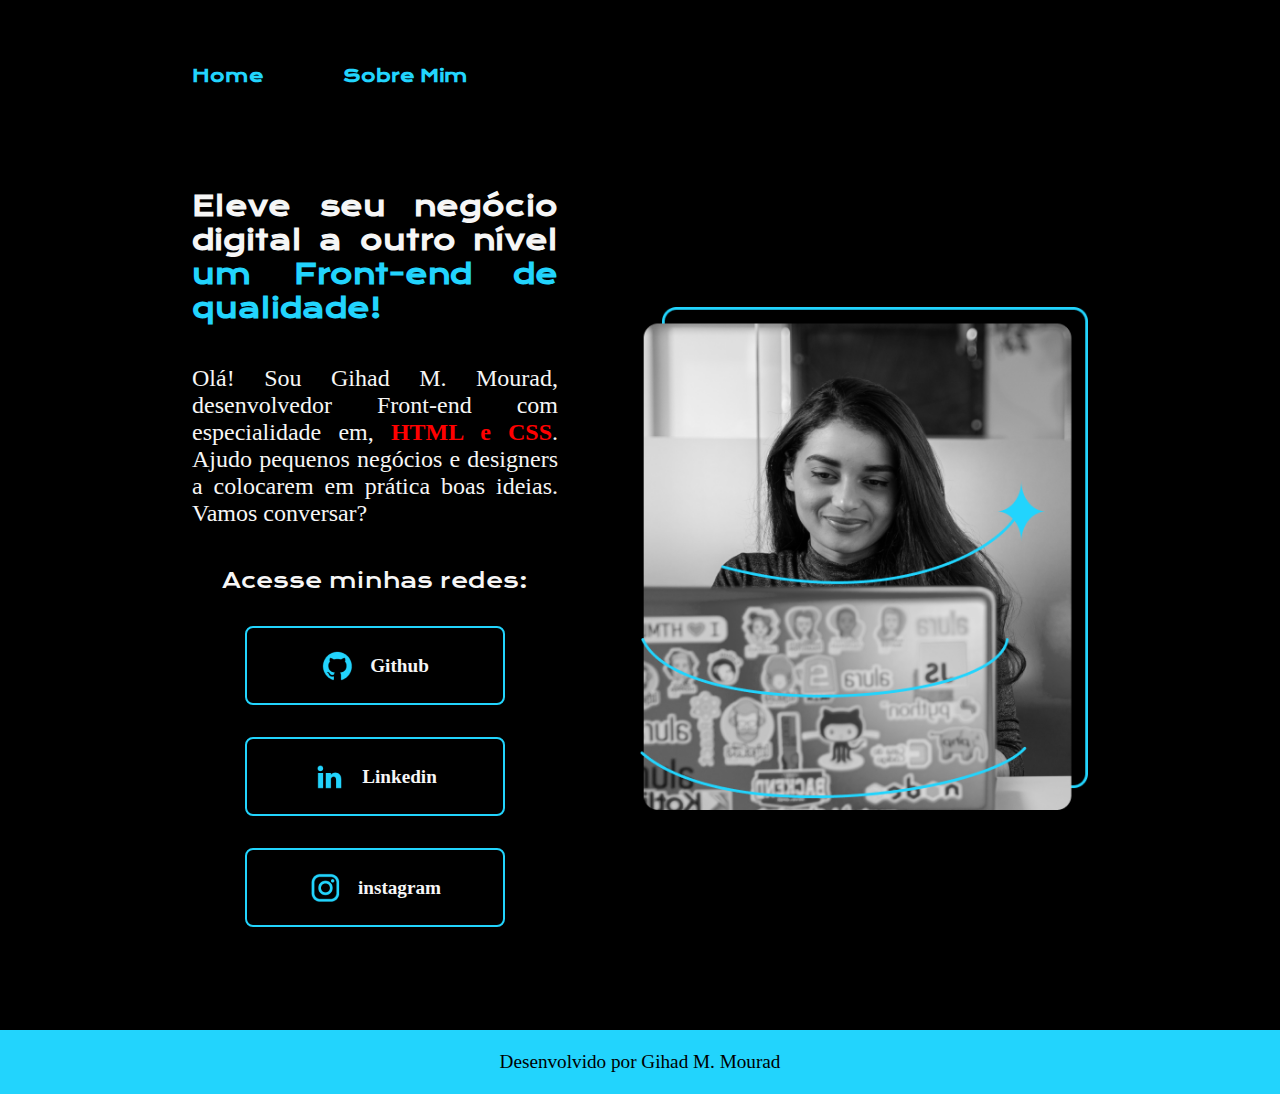
<file: index.html>
<!DOCTYPE html>
<html lang="pt-br">
<head>
    <meta charset="UTF-8">
    <meta http-equiv="X-UA-Compatible" content="IE=edge">
    <meta name="viewport" content="width=device-width, initial-scale=1.0">
    <title>Portifilio</title>
    <link rel="stylesheet" href="css/style.css">
    </head>
        <header class="cabecalho">
            <nav class="cabecalho__menu">
                <a class="cabecalho__menu__link" href="index.html">Home</a>
                <a class="cabecalho__menu__link" href="sobremim.html">Sobre Mim</a>
            </nav>
        </header>
        <main class="apresentacao">
            <section class="apresentacao__conteudo">
                <h1 class="apresentacao__conteudo__titulo">Eleve seu negócio digital a outro nível <strong> um Front-end de qualidade!</strong></h1>
                <p class="apresentacao__conteudo__paragrafo">Olá! Sou Gihad M. Mourad, desenvolvedor Front-end com especialidade em, <strong class="titulo-destaque"> HTML e CSS</strong>. Ajudo pequenos negócios e designers a colocarem em prática boas ideias. Vamos conversar?</p>
                <div class="apresentacao__links">
                    <h2 class="apresentacao__links__subtitulo">Acesse minhas redes:</h2>
                    <a class="apresentacao__links__navegacao" href="https://github.com/Gihadmm">
                        <img src="img/github.png" alt="github">
                        Github
                    </a>
                    <a class="apresentacao__links__navegacao" href="https://www.linkedin.com/in/gihad-m-mourad-8617a4219/">
                        <img src="img/linkedin.png" alt="linkedin">
                        Linkedin
                    </a>
                    <a class="apresentacao__links__navegacao" href="https://www.instagram.com/">
                        <img  src="img/instagram.png" alt="instagram">
                        instagram
                    </a>
                </div>
            </section>
            <img class="apresentacao__imagem" src="img/Imagem.png" fotinha>

        </main>
        <footer class="rodape">
             <p>Desenvolvido por Gihad M. Mourad</p>   
        </footer>
</body>
</html>
</file>
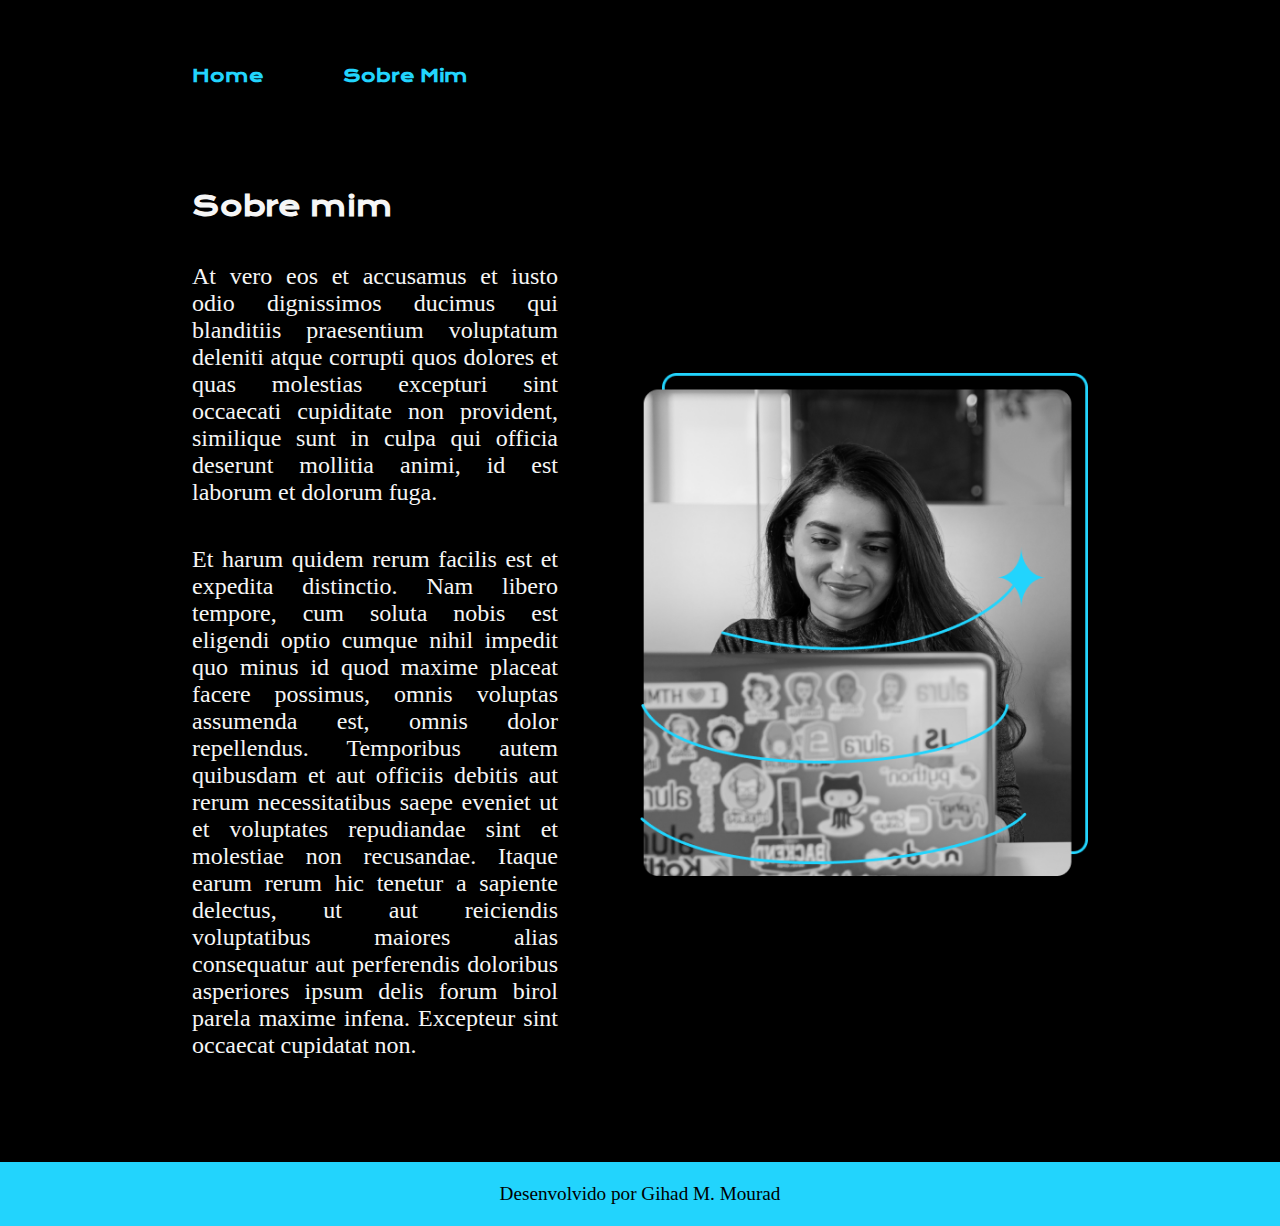
<file: sobremim.html>
<!DOCTYPE html>
<html lang="pt-br">
<head>
    <meta charset="UTF-8">
    <meta http-equiv="X-UA-Compatible" content="IE=edge">
    <meta name="viewport" content="width=device-width, initial-scale=1.0">
    <link rel="stylesheet" href="css/style.css">
    <title>Sobre mim</title>
</head>
<body>
    </head>
    <header class="cabecalho">
        <nav class="cabecalho__menu">
            <a class="cabecalho__menu__link" href="index.html">Home</a>
            <a class="cabecalho__menu__link" href="sobremim.html">Sobre Mim</a>
        </nav>
    </header>
    <main class="apresentacao">

        <section class="apresentacao__conteudo">
            <h1 class="apresentacao__conteudo__titulo">Sobre mim</h1>
            <p class="apresentacao__conteudo__paragrafo">At vero eos et accusamus et iusto odio dignissimos ducimus qui blanditiis praesentium voluptatum deleniti atque corrupti quos dolores et quas molestias excepturi sint occaecati cupiditate non provident, similique sunt in culpa qui officia deserunt mollitia animi, id est laborum et dolorum fuga.</p>
            <p class="apresentacao__conteudo__paragrafo">Et harum quidem rerum facilis est et expedita distinctio. Nam libero tempore, cum soluta nobis est eligendi optio cumque nihil impedit quo minus id quod maxime placeat facere possimus, omnis voluptas assumenda est, omnis dolor repellendus. Temporibus autem quibusdam et aut officiis debitis aut rerum necessitatibus saepe eveniet ut et voluptates repudiandae sint et molestiae non recusandae. Itaque earum rerum hic tenetur a sapiente delectus, ut aut reiciendis voluptatibus maiores alias consequatur aut perferendis doloribus asperiores ipsum delis forum birol parela maxime infena. Excepteur sint occaecat cupidatat non.
            </p>
        </section>
        <img class="apresentacao__imagem" src="img/Imagem.png" alt="fotinha">

    </main> 


    <footer class="rodape">
            <p>Desenvolvido por Gihad M. Mourad</p>   
    </footer>   
</body>
</html>
</file>
<file: css/style.css>
@import url('https://fonts.googleapis.com/css2?family=Krona+One&family=Montserrat:wght@200;600&display=swap');

:root {
    --cor-primaria:#000000;
    --cor-secundaria:#F6F6F6;
    --cor-terciaria:#22D4FD;

    --font-primaria:'Krona One', sans-serif;
    --font-secundaria:font-family: 'Montserrat', sans-serif;
}

*{
    margin: 0;
    padding: 0;

}


body {
    background-color: var(--cor-primaria);
    color: var(--cor-secundaria);
    /* height: 100vh; */
    box-sizing: border-box;
}  



h1 strong{
    color:var(--cor-terciaria);
}

.cabecalho{
    padding: 5% 0 0 15%;
}

.cabecalho__menu{
   
    display: flex;
    gap: 80px;
}

.cabecalho__menu__link{
    color: var(--cor-terciaria);
    text-decoration: none;
    font-size: 1.1rem;
    font-weight: 600;
    font-family: var(--font-primaria)

}

.cabecalho__menu__link:hover{
    color: #0da4ca;
    transition: color ease 0.155s;
}
    

.titulo-destaque{
    color: red;
}

.apresentacao{
    padding: 8% 15%;
    gap: 82px;
    display: flex;
    align-items: center;
    justify-content: space-between;
}

.apresentacao__conteudo{
    display: flex;
    flex-direction:column;
    gap: 40px;
    width: 50%;
    text-align: justify;

}

.apresentacao__conteudo__titulo {
    font-size: 1.7rem;
    font-family: var(--font-primaria);
}

.apresentacao__conteudo__paragrafo{
    font-size: 1.5rem;
    font-family: var(--font-secundaria);
}

.apresentacao__links{
    display: flex;
    flex-direction: column;
    align-items: center;
    justify-content: space-between;
    font-family: var(--font-secundaria);
    gap: 32px;
}

.apresentacao__links__subtitulo{
    font-size: 1.3rem;
    font-family: var(--font-primaria);
    font-weight: 400;

}

.apresentacao__links__navegacao{
    display: flex;
    align-items: center;
    justify-content: center;
    gap: 0 16px;
    border:solid var(--cor-terciaria) 2px;
    border-radius: 8px;
    width: 70%;
    text-align: center;
    text-decoration: none;
    font-weight: 600;
    font-size: 1.2rem;
    padding: 21.5px 0;
    color: var(--cor-secundaria);
}

.apresentacao__links__navegacao:hover{
    background-color: #272727;
    color: var(--cor-secundaria);
    transition: background-color ease 0.155s;
}

.apresentacao__imagem{
    width: 50%;
}

.rodape{
    background-color: var(--cor-terciaria);
    color: black;
    text-align: center;
    font-size: 1.2rem;
    font-family: var(--font-secundaria);
    padding: 21px;
    font-weight: 400;
}

@media (max-width:1200px){
    .cabecalho{
        padding: 10%;
    }

    .cabecalho__menu{
        justify-content: center;
    }

    .apresentacao{
        flex-direction: column-reverse;
        padding: 5%;
    }

    .apresentacao__conteudo{
        width: auto;
    }
}
</file>
